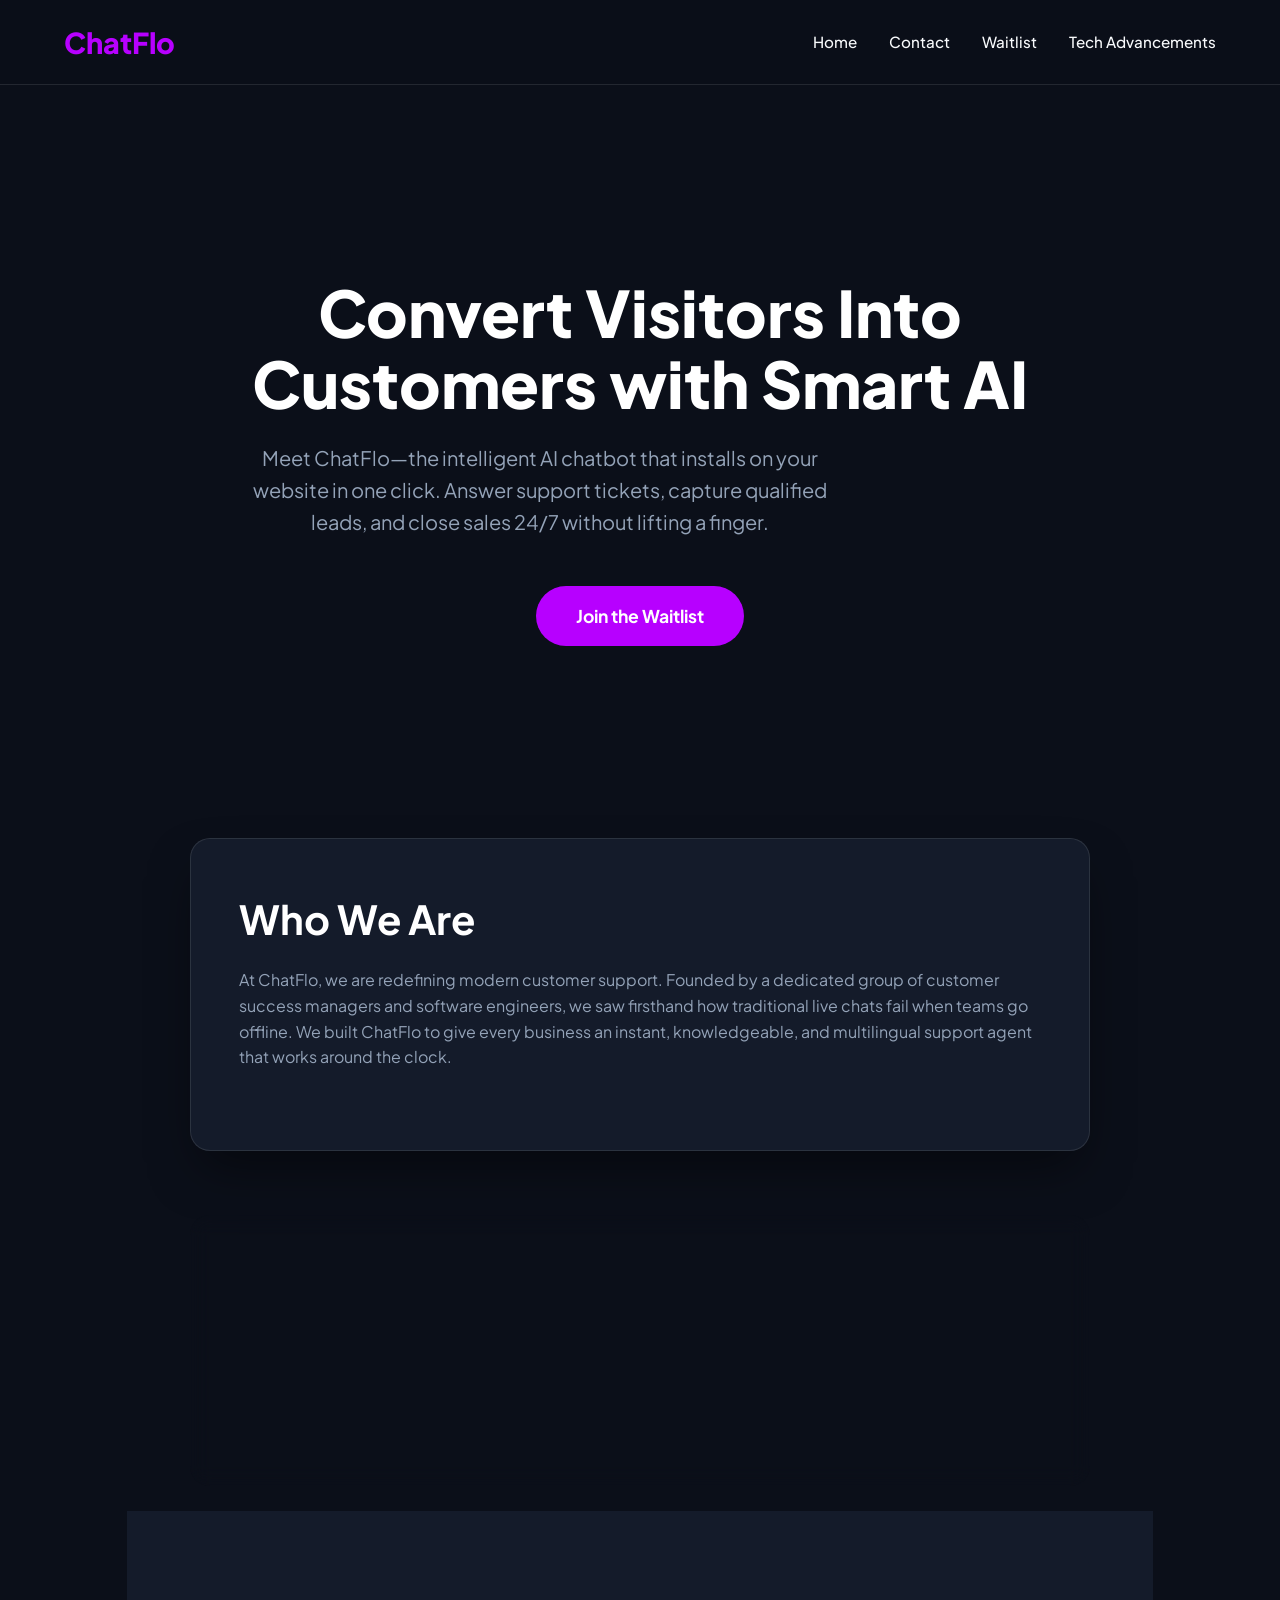
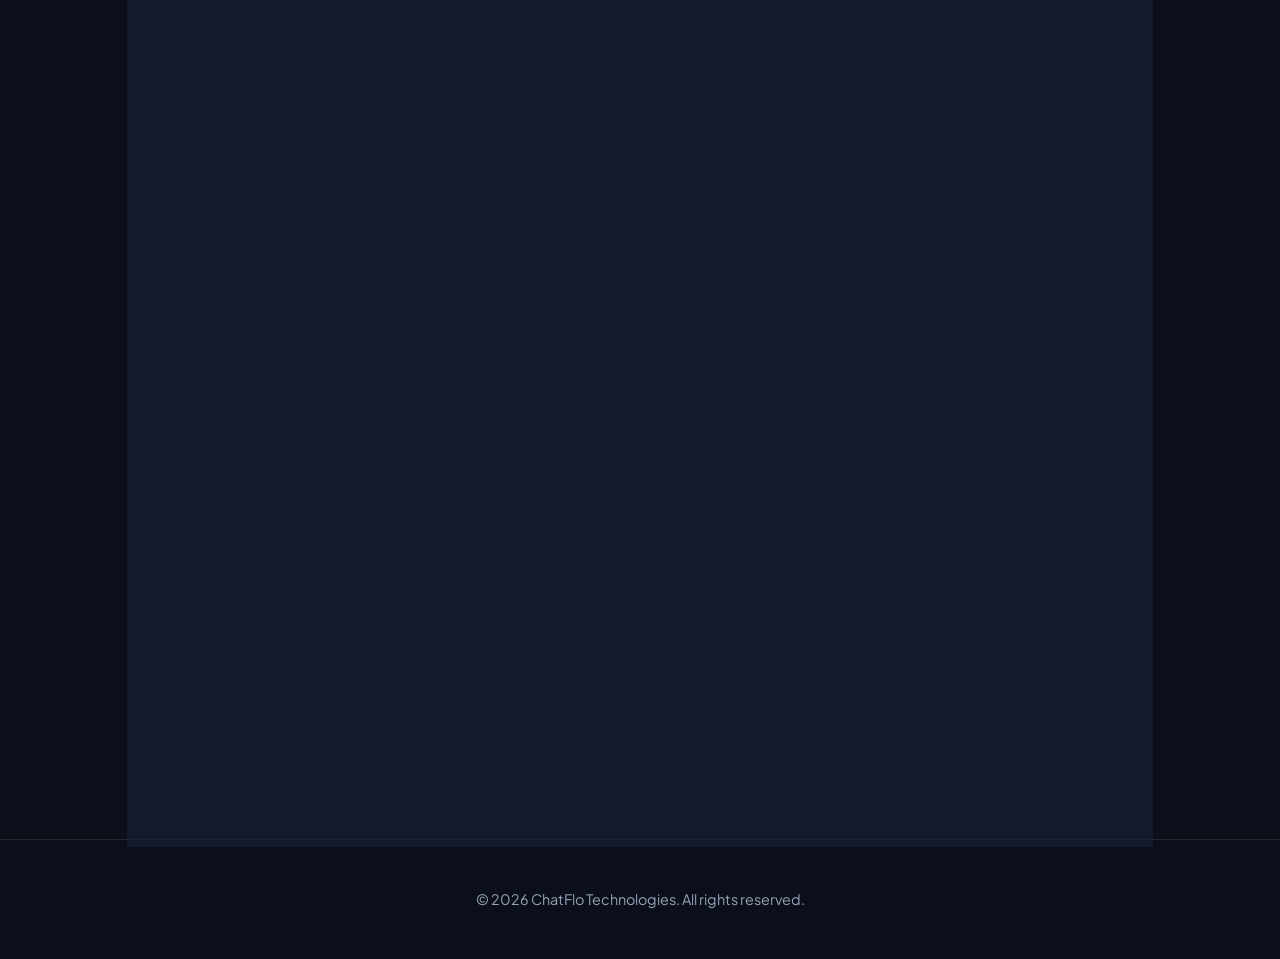
<file: index.html>
<!DOCTYPE html>
<html lang="en">
<head>
    <meta charset="UTF-8">
    <meta name="viewport" content="width=device-width, initial-scale=1.0">
    <title>ChatFlo | Home</title>
    <link href="https://fonts.googleapis.com/css2?family=Plus+Jakarta+Sans:wght@400;500;700;800&display=swap" rel="stylesheet">
    <link rel="stylesheet" href="styles.css">
</head>
<body>
    <nav class="navbar">
        <h2>ChatFlo</h2>
        <div class="menu-toggle" id="mobile-menu">
            <span class="bar"></span>
            <span class="bar"></span>
            <span class="bar"></span>
        </div>
        <div class="links" id="nav-links">
            <a href="index.html">Home</a>
            <a href="contact.html">Contact</a>
            <a href="waitlist.html">Waitlist</a>
            <a href="tech.html">Tech Advancements</a>
        </div>
    </nav>
    
    <header class="hero">
        <div class="hero-content">
            <h1>Convert Visitors Into Customers with Smart AI</h1>
            <p>Meet ChatFlo—the intelligent AI chatbot that installs on your website in one click. Answer support tickets, capture qualified leads, and close sales 24/7 without lifting a finger.</p>
            <a href="waitlist.html" class="btn">Join the Waitlist</a>
        </div>
    </header>

    <main>
        <section class="container about-section">
            <h2>Who We Are</h2>
            <p>At ChatFlo, we are redefining modern customer support. Founded by a dedicated group of customer success managers and software engineers, we saw firsthand how traditional live chats fail when teams go offline. We built ChatFlo to give every business an instant, knowledgeable, and multilingual support agent that works around the clock.</p>
        </section>

        <section class="mission-vision">
            <div class="container mv-grid">
                <div class="mv-card">
                    <h3>Our Mission</h3>
                    <p>To bridge the communication gap between online businesses and their customers by delivering human-like, zero-delay chat experiences that drive growth and retention.</p>
                </div>
                <div class="mv-card">
                    <h3>Our Vision</h3>
                    <p>A digital ecosystem where customer service is completely seamless, highly personalized, and infinitely scalable for companies of any size.</p>
                </div>
            </div>
        </section>

        <section class="container features-section">
            <h2>Why Choose ChatFlo?</h2>
            <div class="features-grid">
                <div class="feature-box">
                    <h4>Instant Setup & Training</h4>
                    <p>Simply drop in a single snippet of code and feed ChatFlo your website URL or FAQ document. The AI learns your entire business model in under a minute.</p>
                </div>
                <div class="feature-box">
                    <h4>Context-Aware Chat</h4>
                    <p>No robotic, rigid command flows. ChatFlo uses advanced natural language processing to understand nuanced user queries and offer genuine solutions.</p>
                </div>
                <div class="feature-box">
                    <h4>Smart Lead Capture</h4>
                    <p>Naturally capture emails, booking dates, or feedback right inside the chat window, and instantly sync them to your favorite CRM tools.</p>
                </div>
            </div>
        </section>
    </main>

    <footer class="site-footer">
        <p>&copy; 2026 ChatFlo Technologies. All rights reserved.</p>
    </footer>

    <script src="script.js"></script>
</body>
</html>
</file>
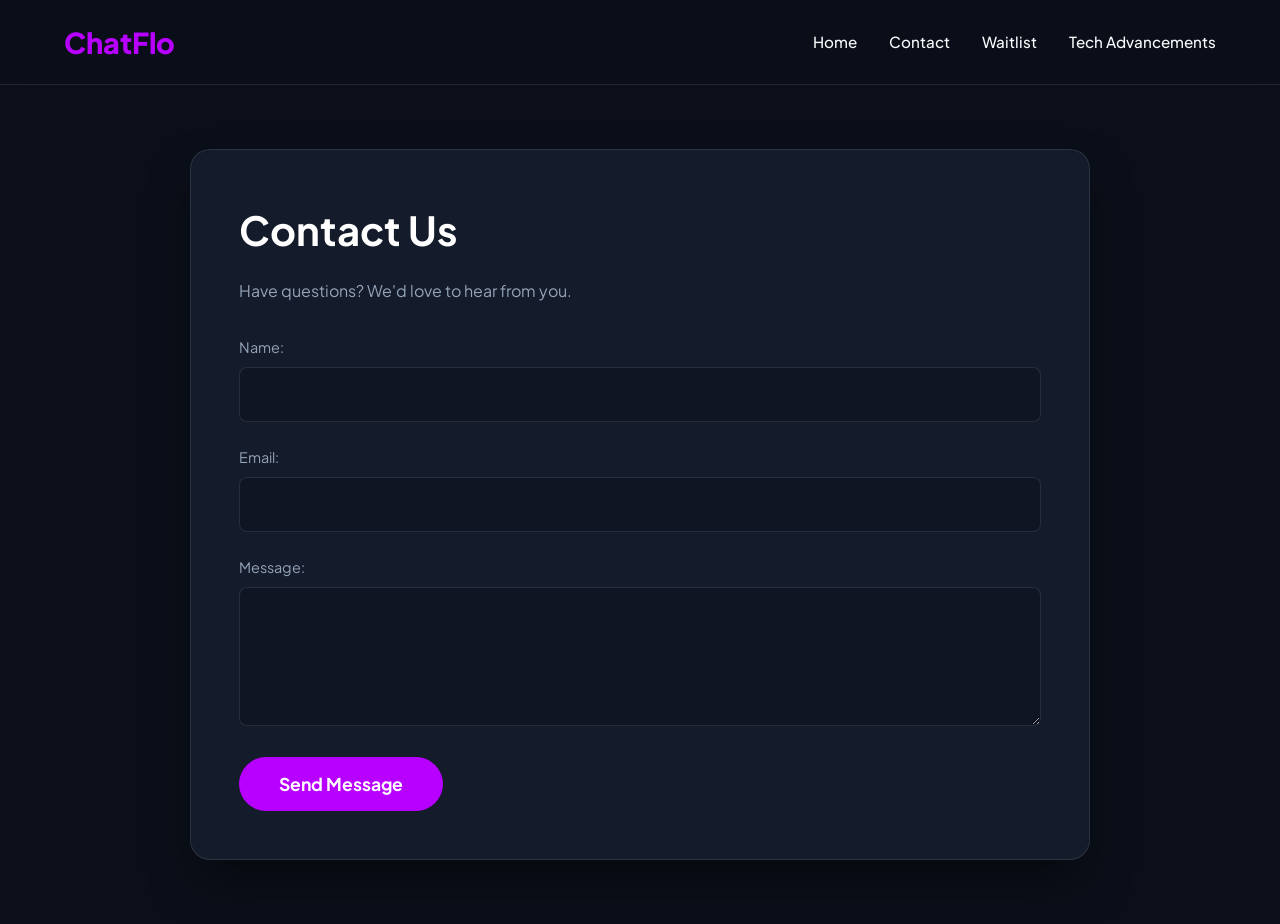
<file: contact.html>
<!DOCTYPE html>
<html lang="en">
<head>
    <meta charset="UTF-8">
    <meta name="viewport" content="width=device-width, initial-scale=1.0">
    <title>ChatFlo | Contact</title>
    <link href="https://fonts.googleapis.com/css2?family=Plus+Jakarta+Sans:wght@400;500;700;800&display=swap" rel="stylesheet">
    <link rel="stylesheet" href="styles.css">
</head>
<body>
     <nav class="navbar">
        <h2>ChatFlo</h2>
        <div class="menu-toggle" id="mobile-menu">
            <span class="bar"></span>
            <span class="bar"></span>
            <span class="bar"></span>
        </div>
        <div class="links" id="nav-links">
            <a href="index.html">Home</a>
            <a href="contact.html">Contact</a>
            <a href="waitlist.html">Waitlist</a>
            <a href="tech.html">Tech Advancements</a>
        </div>
    </nav>

    <main class="container">
        <h2>Contact Us</h2>
        <p>Have questions? We'd love to hear from you.</p>
        <form id="contactForm" class="custom-form">
            <div class="form-group">
                <label for="name">Name:</label>
                <input type="text" id="name" required>
            </div>
            <div class="form-group">
                <label for="email">Email:</label>
                <input type="email" id="email" required>
            </div>
            <div class="form-group">
                <label for="message">Message:</label>
                <textarea id="message" rows="5" required></textarea>
            </div>
            <button type="submit" class="btn">Send Message</button>
        </form>
    </main>

    <script src="script.js"></script>
</body>
</html>
</file>
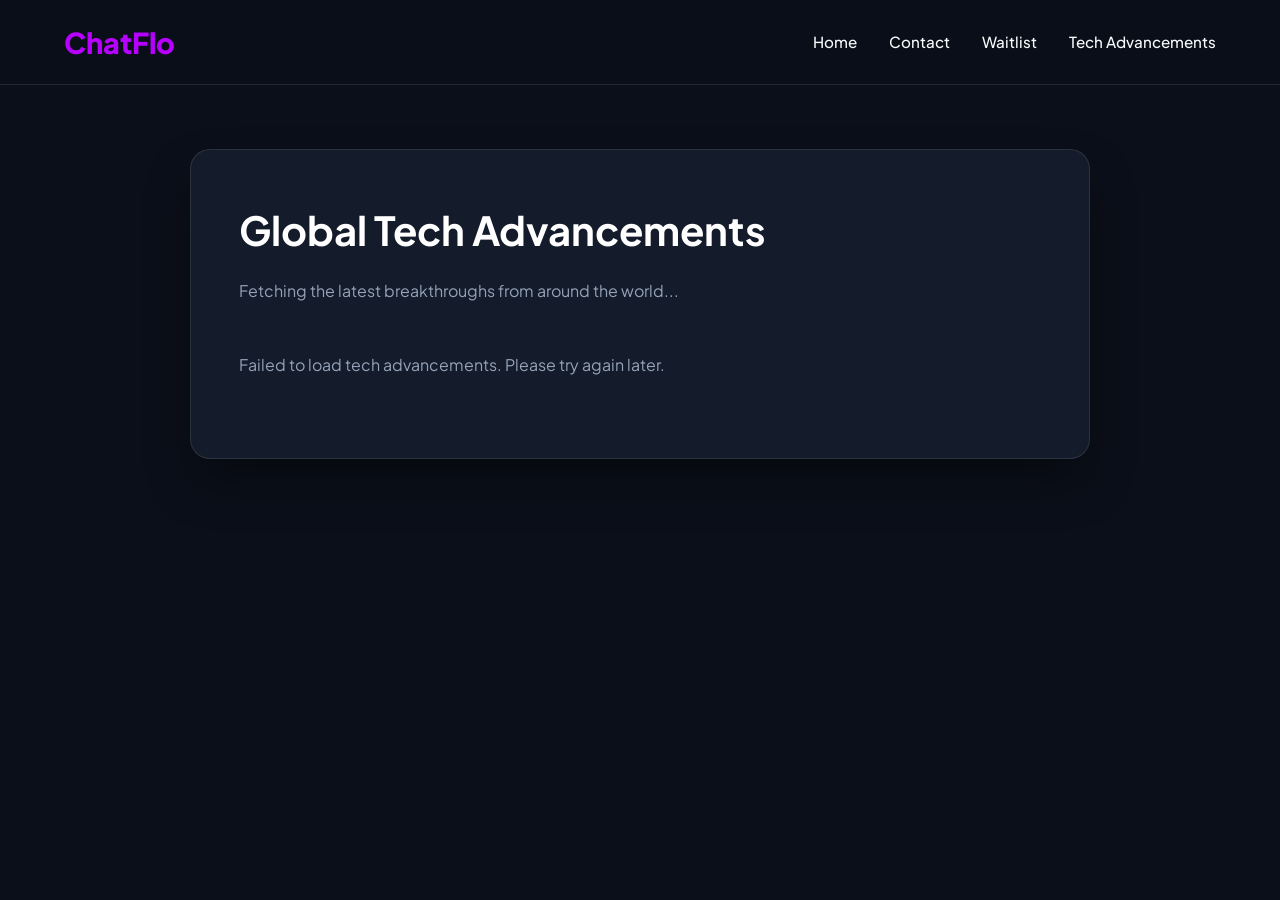
<file: tech.html>
<!DOCTYPE html>
<html lang="en">
<head>
    <meta charset="UTF-8">
    <meta name="viewport" content="width=device-width, initial-scale=1.0">
    <title>ChatFlo | Tech Advancements</title>
    <link href="https://fonts.googleapis.com/css2?family=Plus+Jakarta+Sans:wght@400;500;700;800&display=swap" rel="stylesheet">
    <link rel="stylesheet" href="styles.css">
</head>
<body>
    <nav class="navbar">
        <h2>ChatFlo</h2>
        <div class="menu-toggle" id="mobile-menu">
            <span class="bar"></span>
            <span class="bar"></span>
            <span class="bar"></span>
        </div>
        <div class="links" id="nav-links">
            <a href="index.html">Home</a>
            <a href="contact.html">Contact</a>
            <a href="waitlist.html">Waitlist</a>
            <a href="tech.html">Tech Advancements</a>
        </div>
    </nav>

    <main class="container">
        <h2>Global Tech Advancements</h2>
        <p>Fetching the latest breakthroughs from around the world...</p>
        <div id="apiData" class="data-grid">
            <!-- Data will be injected here via JavaScript -->
        </div>
    </main>

    <script src="script.js"></script>
</body>
</html>
</file>
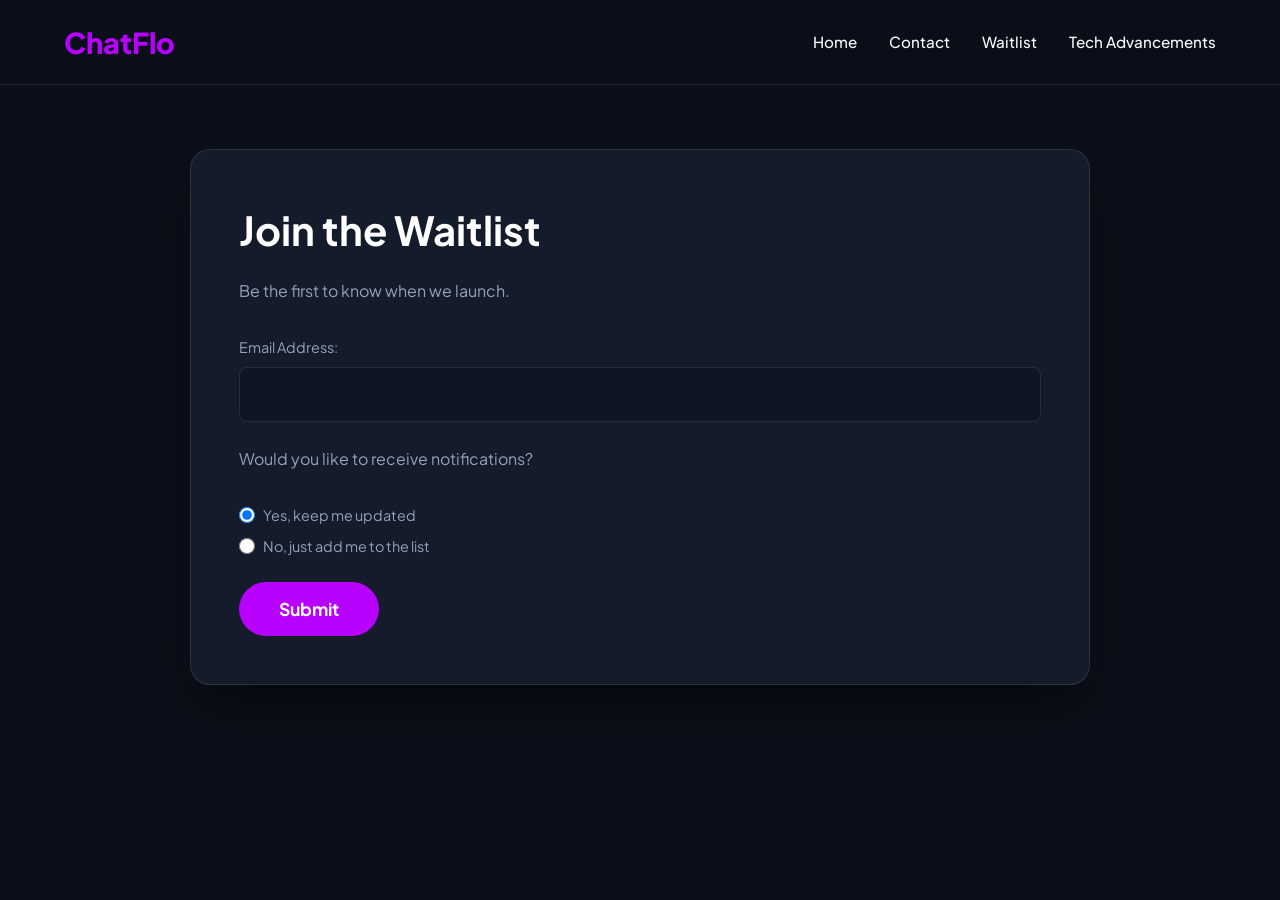
<file: waitlist.html>
<!doctype html>
<html lang="en">
  <head>
    <meta charset="UTF-8" />
    <meta name="viewport" content="width=device-width, initial-scale=1.0" />
    <title>ChatFlo | Waitlist</title>
    <link
      href="https://fonts.googleapis.com/css2?family=Plus+Jakarta+Sans:wght@400;500;700;800&display=swap"
      rel="stylesheet"
    />
    <link rel="stylesheet" href="styles.css" />
  </head>
  <body>
    <nav class="navbar">
      <h2>ChatFlo</h2>
      <div class="menu-toggle" id="mobile-menu">
        <span class="bar"></span>
        <span class="bar"></span>
        <span class="bar"></span>
      </div>
      <div class="links" id="nav-links">
        <a href="index.html">Home</a>
        <a href="contact.html">Contact</a>
        <a href="waitlist.html">Waitlist</a>
        <a href="tech.html">Tech Advancements</a>
      </div>
    </nav>

    <main class="container">
      <h2>Join the Waitlist</h2>
      <p>Be the first to know when we launch.</p>
      <form id="waitlistForm" class="custom-form">
        <div class="form-group">
          <label for="waitlistEmail">Email Address:</label>
          <input type="email" id="waitlistEmail" required />
        </div>
        <div class="form-group radio-group">
          <p>Would you like to receive notifications?</p>

          <label>
            <input type="radio" style="width: 16px; height: 16px;" name="updates" value="Yes" checked />
            <span style="margin-left: 0.5rem; width: calc(100% - 20px);">Yes, keep me updated</span>
          </label>

          <label>
            <input type="radio" style="width: 16px; height: 16px;" name="updates" value="No" />
            <span style="margin-left: 0.5rem; width: calc(100% - 20px);">No, just add me to the list</span>
          </label>
        </div>
        <button type="submit" class="btn">Submit</button>
      </form>
    </main>

    <script src="script.js"></script>
  </body>
</html>
</file>
<file: styles.css>
:root {
    --bg-color: #0b0f19;
    --surface-color: rgba(25, 33, 50, 0.7);
    --primary-glow: #b700ff;
    --secondary-glow: #8b5cf6;
    --text-main: #f8fafc;
    --text-muted: #94a3b8;
    --border-color: rgba(255, 255, 255, 0.1);
}

* {
    box-sizing: border-box;
    margin: 0;
    padding: 0;
    font-family: 'Plus Jakarta Sans', sans-serif;
}

body {
    background-color: var(--bg-color);
    color: var(--text-main);
    line-height: 1.6;
    overflow-x: hidden;
}

.navbar {
    display: flex;
    justify-content: space-between;
    align-items: center;
    padding: 1.2rem 5%;
    position: sticky;
    top: 0;
    z-index: 100;
    background: rgba(11, 15, 25, 0.85);
    backdrop-filter: blur(12px);
    -webkit-backdrop-filter: blur(12px);
    border-bottom: 1px solid var(--border-color);
}

.navbar h2 {
    font-size: 1.8rem;
    font-weight: 800;
    color: var(--primary-glow);
    z-index: 101;
}

.navbar .links {
    display: flex;
    align-items: center;
}

.navbar .links a {
    color: var(--text-main);
    text-decoration: none;
    margin-left: 2rem;
    font-weight: 500;
    font-size: 0.95rem;
    transition: color 0.3s ease;
}

.navbar .links a:hover {
    color: var(--primary-glow);
}

.menu-toggle {
    display: none;
    flex-direction: column;
    cursor: pointer;
    z-index: 101;
}

.menu-toggle .bar {
    width: 25px;
    height: 3px;
    background-color: var(--text-main);
    margin: 4px 0;
    transition: all 0.3s ease;
    border-radius: 3px;
}


.hero {
    text-align: center;
    padding: 12rem 2rem 8rem;
    display: flex;
    flex-direction: column;
    align-items: center;
    animation: fadeIn 1s ease-out forwards;
}

.hero h1 {
    font-size: 4rem;
    font-weight: 800;
    line-height: 1.1;
    margin-bottom: 1.5rem;
    color: #fff;
    max-width: 800px;
}

.hero p {
    font-size: 1.25rem;
    color: var(--text-muted);
    margin-bottom: 3rem;
    max-width: 600px;
}

.btn {
    background: var(--primary-glow);
    color: white;
    padding: 1rem 2.5rem;
    border: none;
    border-radius: 50px;
    font-size: 1.1rem;
    font-weight: 700;
    cursor: pointer;
    text-decoration: none;
    display: inline-block;
    transition: all 0.3s ease;
}

.btn:hover {
    transform: translateY(-3px);
    box-shadow: 0 10px 20px -10px var(--primary-glow);
}

.container {
    max-width: 900px;
    margin: 4rem auto;
    padding: 3rem;
    background: var(--surface-color);
    border: 1px solid var(--border-color);
    border-radius: 20px;
    backdrop-filter: blur(10px);
    box-shadow: 0 25px 50px -12px rgba(0, 0, 0, 0.5);
}

.container h2 {
    font-size: 2.5rem;
    margin-bottom: 1rem;
    color: #fff;
}

.container p {
    color: var(--text-muted);
    margin-bottom: 2rem;
}

.custom-form .form-group {
    margin-bottom: 1.5rem;
    text-align: left;
}

.custom-form label {
    display: flex;
    align-items: center;
    justify-content: space-between;
    margin-bottom: 0.5rem;
    font-size: 0.9rem;
    color: var(--text-muted);
}

.custom-form input,
.custom-form textarea {
    width: 100%;
    padding: 1rem;
    background: rgba(0, 0, 0, 0.2);
    border: 1px solid var(--border-color);
    border-radius: 8px;
    color: white;
    font-size: 1rem;
    transition: border-color 0.3s ease;
}

.custom-form input:focus,
.custom-form textarea:focus {
    outline: none;
    border-color: var(--primary-glow);
}

.mv-grid, .features-grid, .data-grid {
    display: grid;
    gap: 2rem;
    margin-top: 3rem;
}

.mv-grid { 
    grid-template-columns: 1fr 1fr; 
    background: transparent; 
    padding: 0; 
    box-shadow: none; 
    border: none; 
}

.features-grid { 
    grid-template-columns: repeat(auto-fit, minmax(250px, 1fr)); 
}

.mv-card, .feature-box, .tech-card {
    background: var(--surface-color);
    padding: 2.5rem;
    border-radius: 16px;
    border: 1px solid var(--border-color);
    transition: transform 0.3s ease, border-color 0.3s ease;
    text-align: left;
}

.mv-card:hover, .feature-box:hover, .tech-card:hover {
    transform: translateY(-5px);
    border-color: rgba(183, 0, 255, 0.4);
}

.mv-card h3, .feature-box h4, .tech-card h3 {
    font-size: 1.5rem;
    margin-bottom: 1rem;
    color: white;
}

.feature-box h4 {
    color: var(--primary-glow);
}

.tech-card h3 a {
    color: white; 
    transition: color 0.2s;
}

.tech-card h3 a:hover {
    color: #c084fc;
}

.site-footer {
    text-align: center;
    padding: 3rem;
    border-top: 1px solid var(--border-color);
    color: var(--text-muted);
    font-size: 0.9rem;
    margin-top: 5rem;
}

@keyframes fadeIn {
    from { opacity: 0; transform: translateY(20px); }
    to { opacity: 1; transform: translateY(0); }
}


@media (max-width: 1024px) {
    .hero { padding: 10rem 2rem 6rem; }
    .hero h1 { font-size: 3.5rem; }
    .container { margin: 3rem 2rem; }
}

@media (max-width: 768px) {
    .menu-toggle {
        display: flex; 
    }

    .navbar .links {
        position: fixed;
        top: 0;
        left: 0;
        width: 100%;
        height: 100vh;
        background-color: var(--bg-color);
        flex-direction: column;
        justify-content: center;
        align-items: center;
        transform: translateY(-100%); 
        opacity: 0;
        transition: transform 0.4s ease, opacity 0.4s ease;
        z-index: 100;
    }

    .navbar .links.active {
        transform: translateY(0);
        opacity: 1;
    }

    .navbar .links a {
        margin: 1.5rem 0;
        font-size: 1.5rem;
    }

    .menu-toggle.is-active .bar:nth-child(1) {
        transform: translateY(11px) rotate(45deg);
        background-color: var(--primary-glow);
    }
    .menu-toggle.is-active .bar:nth-child(2) {
        opacity: 0;
    }
    .menu-toggle.is-active .bar:nth-child(3) {
        transform: translateY(-11px) rotate(-45deg);
        background-color: var(--primary-glow);
    }
    
    .hero { padding: 8rem 1.5rem 5rem; }
    .hero h1 { font-size: 2.5rem; }
    .hero p { font-size: 1.1rem; margin-bottom: 2.5rem; }
    
    .container { margin: 2rem 1rem; padding: 2rem 1.5rem; }
    .container h2 { font-size: 2rem; }
    
    .mv-grid { grid-template-columns: 1fr; }
    .mv-card, .feature-box, .tech-card { padding: 1.8rem; }
}

@media (max-width: 480px) {
    .hero h1 { font-size: 2rem; }
    .btn { width: 100%; text-align: center; }
    .container h2 { font-size: 1.75rem; }
}
</file>
